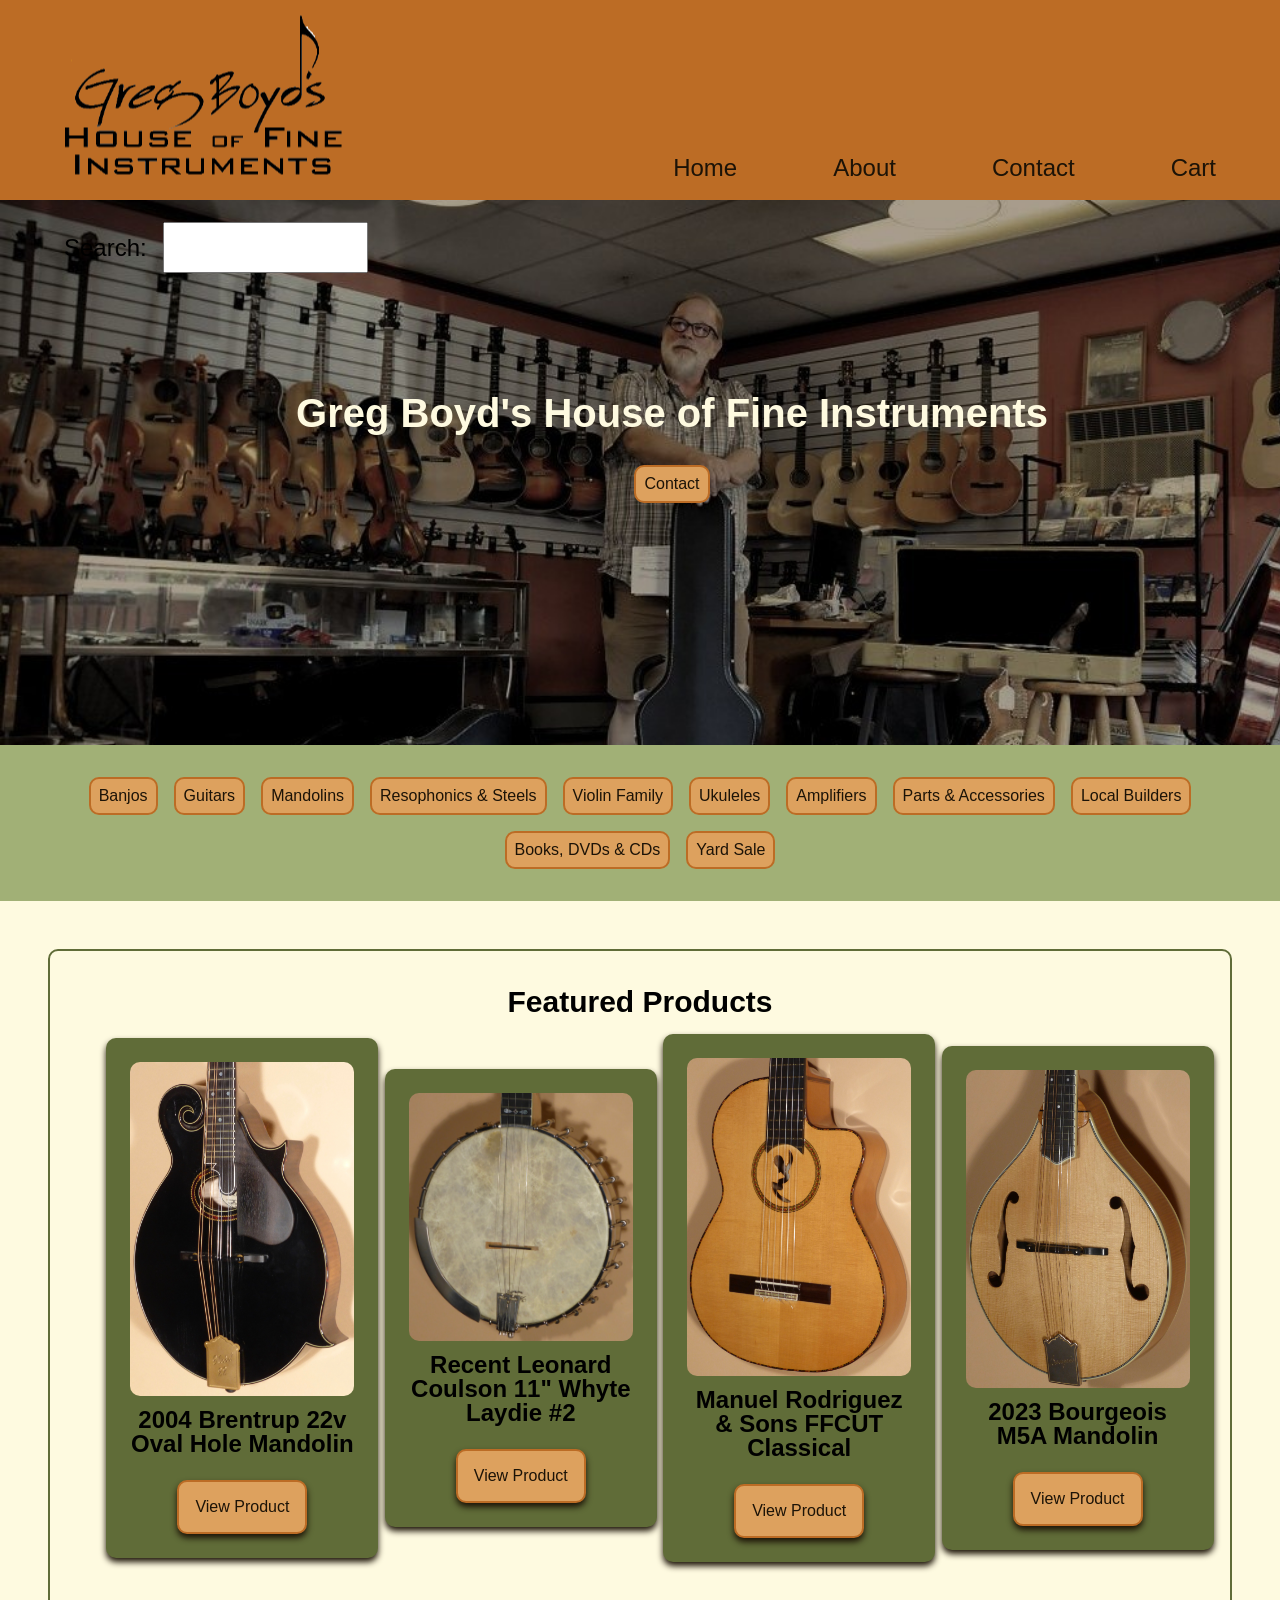
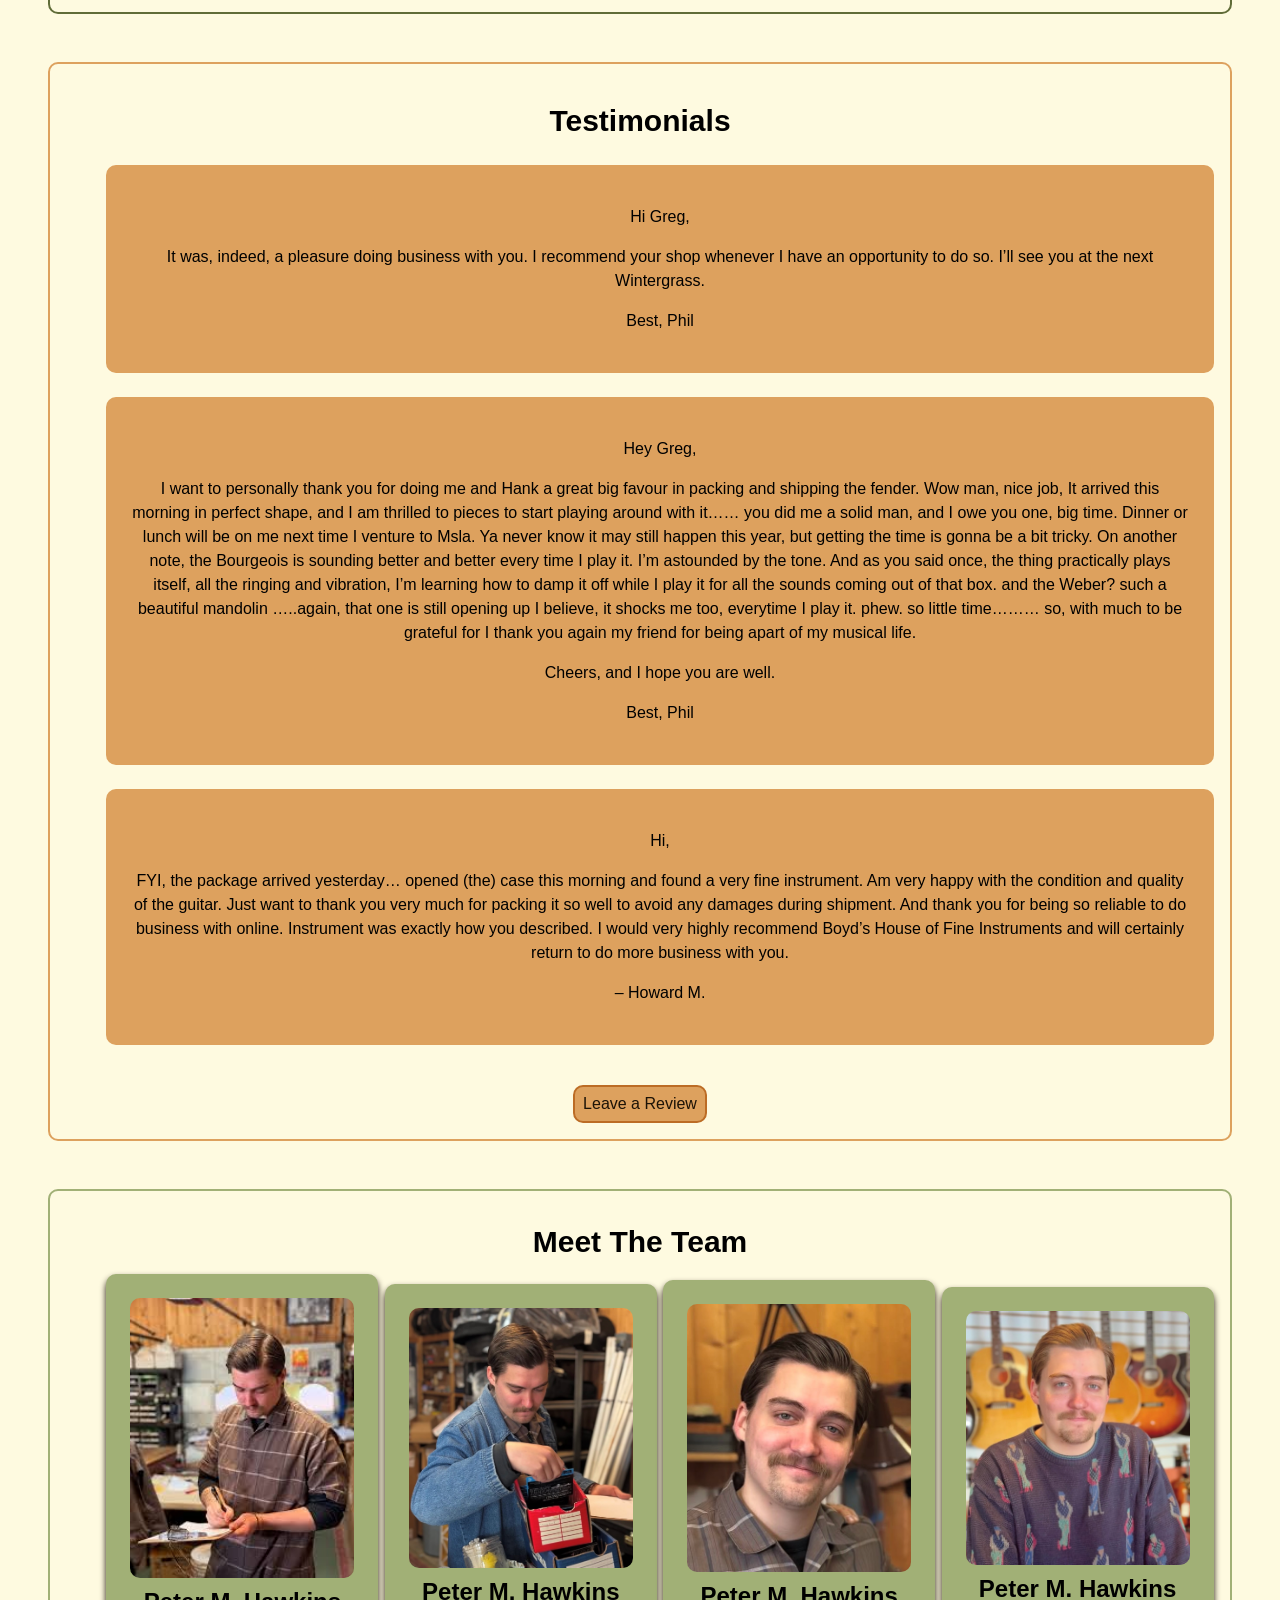
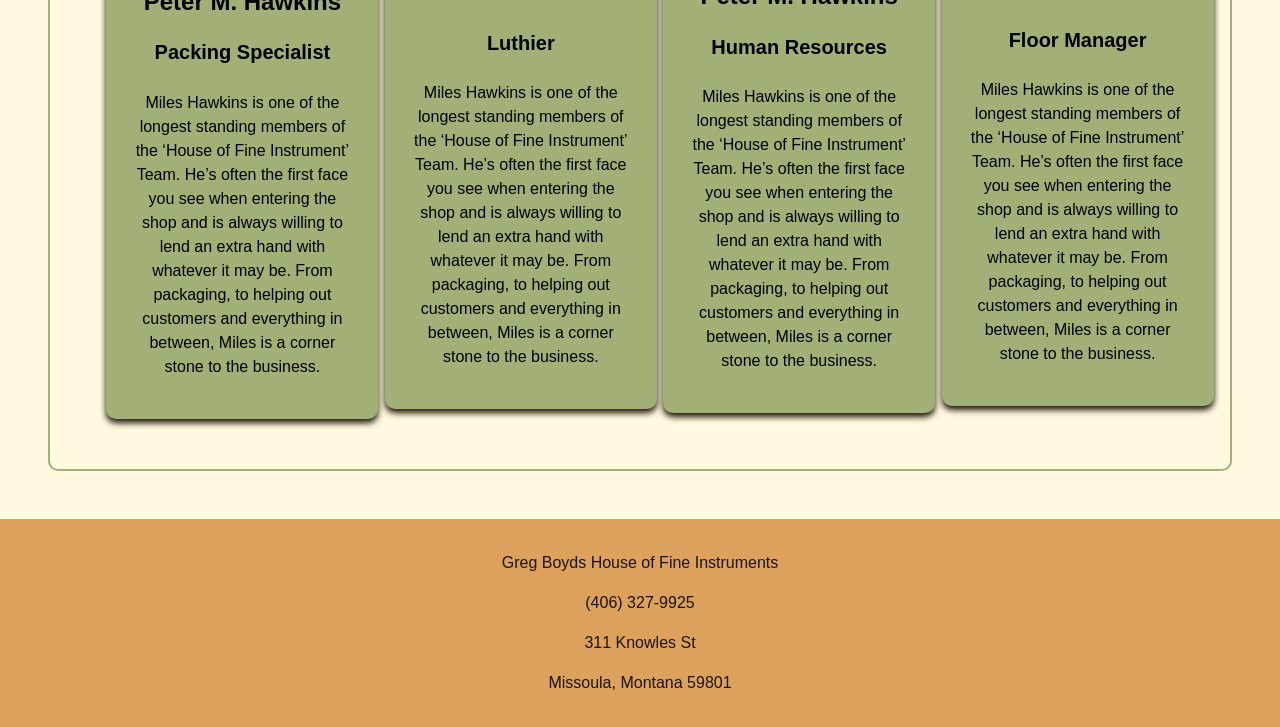
<file: index.html>
<!DOCTYPE html>

<!--why is pages only showing readme-->
<html lang ="en">
  <head> 
    <meta charset="UTF-8" />
    <meta name="viewport" content="width=device-width, initial-scale=1.0" />
    <link rel="stylesheet" href="./styles/styles.css" />
    <title>Home- Greg Boyd's House of Fine Instruements</title>
  </head>
  <body>

    <header id="page-header">
        <a href="/" class="logo">
            <img src="./images/logo 1.svg" width="300px" height="200px" />
        </a>

        <nav id="main-nav">
            <ul>
                <li><a href="./">Home</a></li>
                <li><a href="./">About</a></li>
                <li><a href="./">Contact</a></li>
                <li><a href="./">Cart</a></li>
            </ul>
        </nav>
        <section id="search-bar">
            <label for="search-bar">Search:</label>
            <input type="search" id="search-bar" name="search-bar" />
        </section>
        
    </header>

    <main>
        <section id="hero-image">
            <div>
                <h1 id="display-text">
            Greg Boyd's House of Fine Instruments
                </h1>
            </div>
            <button>Contact</button>
        </section>
      <!--Categories-->
        <nav id="category-nav">
            <ul>
                <button><a href="./">Banjos</a></button>
                <button><a href="./">Guitars</a></button>
                <button><a href="./">Mandolins</a></button>
                <button><a href="./">Resophonics & Steels</a></button>
                <button><a href="./">Violin Family</a></button>
                <button><a href="./">Ukuleles</a></button>
                <button><a href="./">Amplifiers</a></button>
                <button><a href="./">Parts & Accessories</a></button>
                <button><a href="./">Local Builders</a></button>
                <button><a href="./">Books, DVDs & CDs</a></button>
                <button><a href="./">Yard Sale</a></button>
            </ul>
        </nav>
        <!--Featured Products-->
        <section id="featured-products-section">
            <h2>Featured Products</h2>
            <ul id="products-list">
                <li class="product">
                    <img src="./images/Brentrup22VOvalHole80470I-5.jpg" alt="mandolin-image" class="card-img">
                    <article class="card-content">
                        <h3 class="card-title">2004 Brentrup 22v Oval Hole Mandolin</h3>
                        <button class="card-button">View Product</button>
                    </article>
                </li>
                <li class="product">
                    <img src="./images/LeonardCoulson11WhyteLaydieNo2sn653-2.jpg" alt="banjo-image" class="card-img">
                    <article class="card-content">
                        <h3 class="card-title">Recent Leonard Coulson 11" Whyte Laydie #2</h3>
                        <button class="card-button">View Product</button>
                    </article>
                </li>
                <li class="product">
                    <img src="./images/ManuelRodriguezandSonsFFCUT1096-1.jpg" alt="guitar-image" class="card-img">
                    <article class="card-content">
                        <h3 class="card-title">Manuel Rodriguez & Sons FFCUT Classical</h3>
                        <button class="card-button">View Product</button>
                    </article>
                </li>
                <li class="product">
                    <img src="./images/BourgeoisMFAnoM2301033-2.jpg" alt="mandolin-image" class="card-img">
                    <article class="card-content">
                        <h3 class="card-title">2023 Bourgeois M5A Mandolin</h3>
                        <button class="card-button">View Product</button>
                    </article>
                </li>
            </ul>
        </section>
        <section id="testimonials">
            <h2>Testimonials</h2>
            <ul id="cards-list-two">
                <li class="card">
                    <article class="card-content">
                        <p class="card-description">Hi Greg,</p>
                        <p class="card-description">It was, indeed, a pleasure doing business with you.
                            I recommend your shop whenever I have an opportunity to do so.
                            I’ll see you at the next Wintergrass.</p>
                        <p class="card-description">Best, Phil</p>
                    </article>
                </li>
                <li class="card">
                    <article class="card-content">
                        <p class="card-description">Hey Greg,</p>
                        <p class="card-description">I want to personally thank you for doing me and Hank a great big favour in packing and shipping the fender. 
                            Wow man, nice job, It arrived this morning in perfect shape, and I am thrilled to pieces to start playing around with it…… 
                            you did me a solid man, and I owe you one, big time. 
                            Dinner or lunch will be on me next time I venture to Msla. 
                            Ya never know it may still happen this year, but getting the time is gonna be a bit tricky. 
                            On another note, the Bourgeois is sounding better and better every time I play it. 
                            I’m astounded by the tone. And as you said once, the thing practically plays itself, all the ringing and vibration, 
                            I’m learning how to damp it off while I play it for all the sounds coming out of that box. 
                            and the Weber? such a beautiful mandolin …..again, that one is still opening up I believe, it shocks me too, everytime I play it. 
                            phew. so little time……… so, with much to be grateful for I thank you again my friend for being apart of my musical life.</p>
                        <p class="card-description">Cheers, and I hope you are well.</p>
                        <p class="card-description">Best, Phil</p>
                    </article>
                </li>
                <li class="card">
                    
                    <article class="card-content">
                        <p class="card-description">Hi,</p>
                        <p class="card-description">FYI, the package arrived yesterday… opened (the) case this morning and found a very fine instrument.  
                            Am very happy with the condition and quality of the guitar. 
                            Just want to thank you very much for packing it so well to avoid any damages during shipment.
                            And thank you for being so reliable to do business with online.
                            Instrument was exactly how you described.
                            I would very highly recommend Boyd’s House of Fine Instruments and will certainly return to do more business with you.</p>
                        <p class="card-description">– Howard M.</p>
                    </article>
                </li>
            </ul>
            <button><a href="./">Leave a Review</a></button>
        </section>
         <section id="team-section">
            <h2>Meet The Team</h2>
            <ul id="team-list">
                <li class="team-member">
                    <img src="./images/images.jpg" alt="employee image" class="card-img">
                    <article class="card-content">
                        <h3 class="card-title">Peter M. Hawkins</h3>
                        <h4>Packing Specialist</h4>
                        <p>Miles Hawkins is one of the longest standing members of the ‘House of Fine Instrument’ Team. 
                            He’s often the first face you see when entering the shop and is always willing to lend an extra hand with whatever it may be. 
                            From packaging, to helping out customers and everything in between, Miles is a corner stone to the business. </p>
                    </article>
                </li>
                <li class="team-member">
                    <img src="./images/IMG_8482.jpeg" alt="employee image" class="card-img">
                    <article class="card-content">
                        <h3 class="card-title">Peter M. Hawkins</h3>
                        <h4>Luthier</h4>
                        <p>Miles Hawkins is one of the longest standing members of the ‘House of Fine Instrument’ Team. 
                            He’s often the first face you see when entering the shop and is always willing to lend an extra hand with whatever it may be. 
                            From packaging, to helping out customers and everything in between, Miles is a corner stone to the business. </p>
                    </article>
                </li>
                <li class="team-member">
                    <img src="./images/IMG_8483.jpeg" alt="employee image" class="card-img">
                    <article class="card-content">
                        <h3 class="card-title">Peter M. Hawkins</h3>
                        <h4>Human Resources</h4>
                        <p>Miles Hawkins is one of the longest standing members of the ‘House of Fine Instrument’ Team. 
                            He’s often the first face you see when entering the shop and is always willing to lend an extra hand with whatever it may be. 
                            From packaging, to helping out customers and everything in between, Miles is a corner stone to the business. </p>
                    </article>
                </li>
                <li class="team-member">
                    <img src="./images/IMG_8484.jpeg" alt="employee image" class="card-img">
                    <article class="card-content">
                        <h3 class="card-title">Peter M. Hawkins</h3>
                        <h4>Floor Manager</h4>
                        <p>Miles Hawkins is one of the longest standing members of the ‘House of Fine Instrument’ Team. 
                            He’s often the first face you see when entering the shop and is always willing to lend an extra hand with whatever it may be. 
                            From packaging, to helping out customers and everything in between, Miles is a corner stone to the business. </p>
                    </article>
                </li>
            </ul>
        </section>


    </main>
    <footer>
        <p>Greg Boyds House of Fine Instruments</p>
        <p>(406) 327-9925</p>
        <p>311 Knowles St</p>
        <p>Missoula, Montana 59801</p>
    </footer>
  </body>
</file>
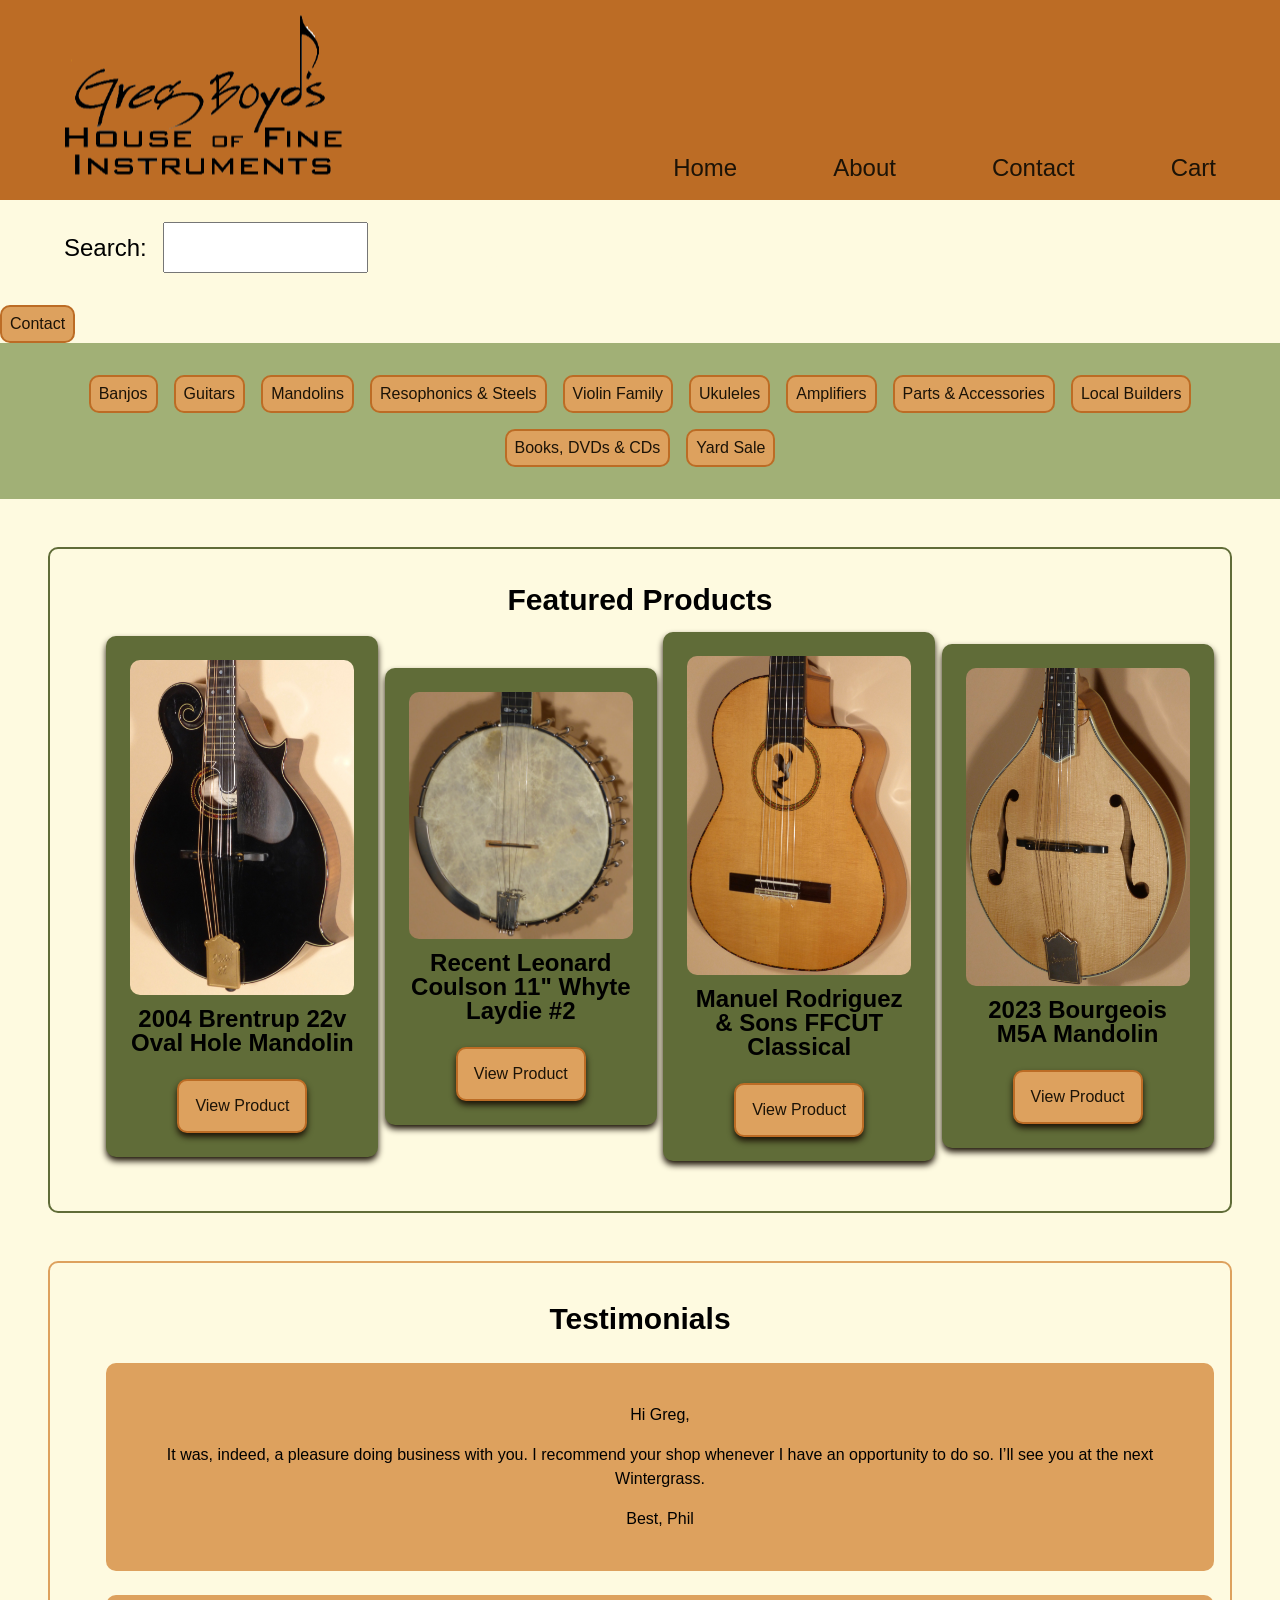
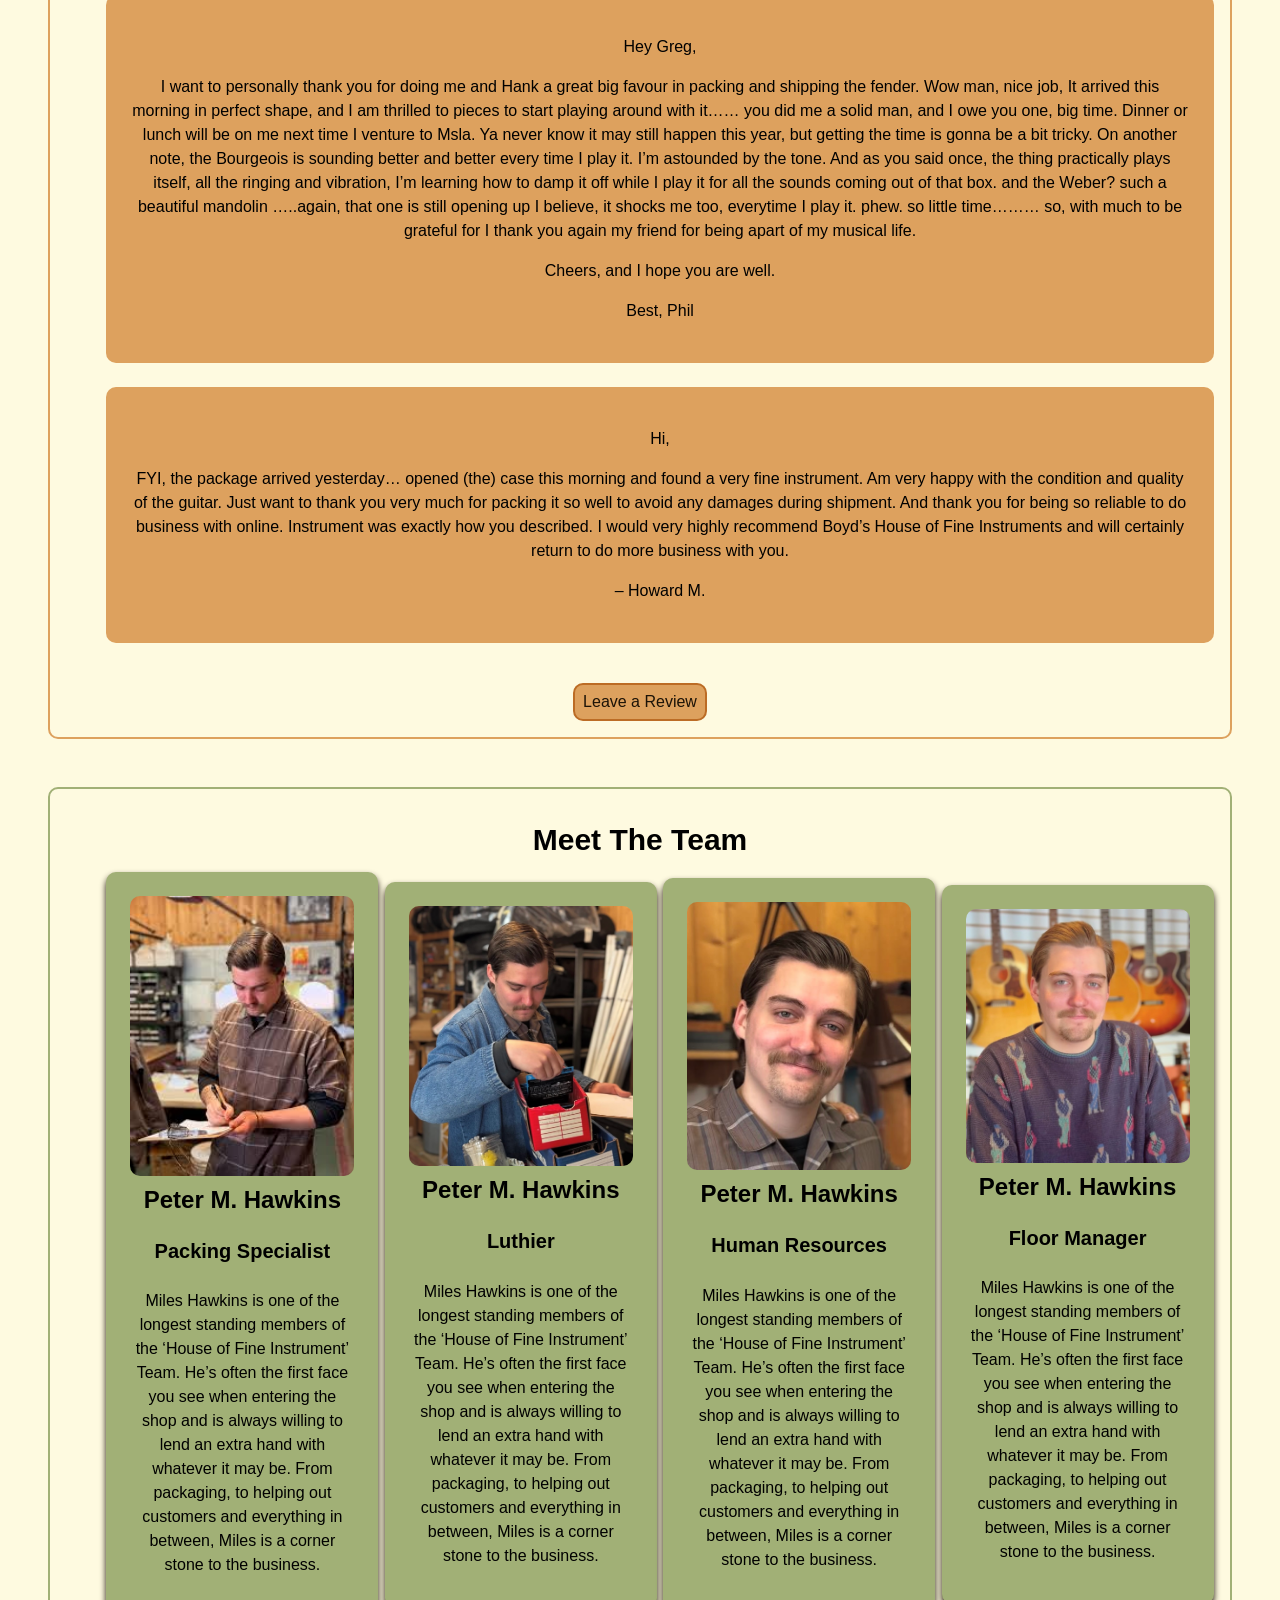
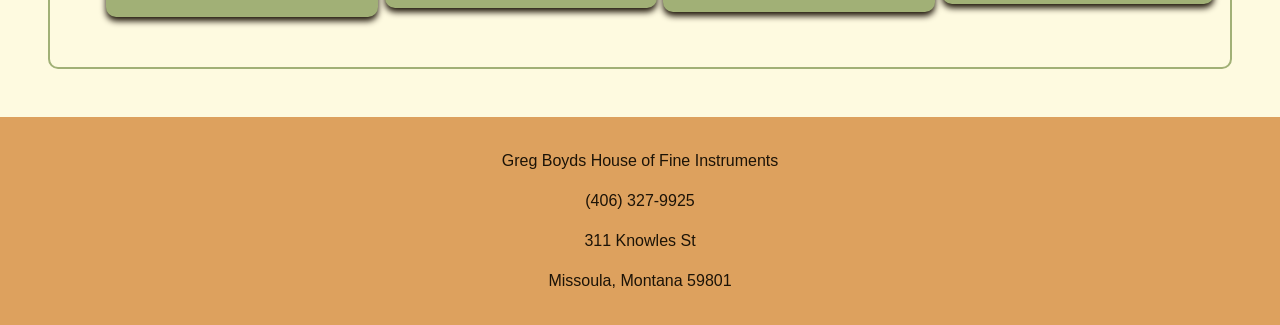
<file: projectone.html>
<!DOCTYPE html>
<html lang ="en">
  <head> 
    <meta charset="UTF-8" />
    <meta name="viewport" content="width=device-width, initial-scale-1.0" />
    <link rel="stylesheet" href="./styles/styles.css" />
    <title>Home- Greg Boyd's House of Fine Instruements</title>
  </head>
  <body>

    <header id="page-header">
        <a href="/" class="logo">
            <img src="./images/logo 1.svg" width="300px" height="200px" />
        </a>

        <nav id="main-nav">
            <ul>
                <li><a href="./">Home</a></li>
                <li><a href="./">About</a></li>
                <li><a href="./">Contact</a></li>
                <li><a href="./">Cart</a></li>
            </ul>
        </nav>
        <section id="search-bar">
            <label for="search-bar">Search:</label>
            <input type="search" id="search-bar" name="search-bar" />
        </section>
        
    </header>

    <main>
        <section class="hero-image">
            <div>
                <h1 id="display-text">
            Greg Boyd's House of Fine Instruments
                </h1>
            </div>
            <button>Contact</button>
        </section>
      <!--Categories-->
        <nav id="category-nav">
            <ul>
                <button><a href="./">Banjos</a></button>
                <button><a href="./">Guitars</a></button>
                <button><a href="./">Mandolins</a></button>
                <button><a href="./">Resophonics & Steels</a></button>
                <button><a href="./">Violin Family</a></button>
                <button><a href="./">Ukuleles</a></button>
                <button><a href="./">Amplifiers</a></button>
                <button><a href="./">Parts & Accessories</a></button>
                <button><a href="./">Local Builders</a></button>
                <button><a href="./">Books, DVDs & CDs</a></button>
                <button><a href="./">Yard Sale</a></button>
            </ul>
        </nav>
        <!--Featured Products-->
        <section id="featured-products-section">
            <h2>Featured Products</h2>
            <ul id="products-list">
                <li class="product">
                    <img src="./images/Brentrup22VOvalHole80470I-5.jpg" alt="mandolin-image" class="card-img">
                    <article class="card-content">
                        <h3 class="card-title">2004 Brentrup 22v Oval Hole Mandolin</h3>
                        <button class="card-button">View Product</button>
                    </article>
                </li>
                <li class="product">
                    <img src="./images/LeonardCoulson11WhyteLaydieNo2sn653-2.jpg" alt="banjo-image" class="card-img">
                    <article class="card-content">
                        <h3 class="card-title">Recent Leonard Coulson 11" Whyte Laydie #2</h3>
                        <button class="card-button">View Product</button>
                    </article>
                </li>
                <li class="product">
                    <img src="./images/ManuelRodriguezandSonsFFCUT1096-1.jpg" alt="guitar-image" class="card-img">
                    <article class="card-content">
                        <h3 class="card-title">Manuel Rodriguez & Sons FFCUT Classical</h3>
                        <button class="card-button">View Product</button>
                    </article>
                </li>
                <li class="product">
                    <img src="./images/BourgeoisMFAnoM2301033-2.jpg" alt="mandolin-image" class="card-img">
                    <article class="card-content">
                        <h3 class="card-title">2023 Bourgeois M5A Mandolin</h3>
                        <button class="card-button">View Product</button>
                    </article>
                </li>
            </ul>
        </section>
        <section id="testimonials">
            <h2>Testimonials</h2>
            <ul id="cards-list-two">
                <li class="card">
                    <article class="card-content">
                        <p class="card-description">Hi Greg,</p>
                        <p class="card-description">It was, indeed, a pleasure doing business with you.
                            I recommend your shop whenever I have an opportunity to do so.
                            I’ll see you at the next Wintergrass.</p>
                        <p class="card-description">Best, Phil</p>
                    </article>
                </li>
                <li class="card">
                    <article class="card-content">
                        <p class="card-description">Hey Greg,</p>
                        <p class="card-description">I want to personally thank you for doing me and Hank a great big favour in packing and shipping the fender. 
                            Wow man, nice job, It arrived this morning in perfect shape, and I am thrilled to pieces to start playing around with it…… 
                            you did me a solid man, and I owe you one, big time. 
                            Dinner or lunch will be on me next time I venture to Msla. 
                            Ya never know it may still happen this year, but getting the time is gonna be a bit tricky. 
                            On another note, the Bourgeois is sounding better and better every time I play it. 
                            I’m astounded by the tone. And as you said once, the thing practically plays itself, all the ringing and vibration, 
                            I’m learning how to damp it off while I play it for all the sounds coming out of that box. 
                            and the Weber? such a beautiful mandolin …..again, that one is still opening up I believe, it shocks me too, everytime I play it. 
                            phew. so little time……… so, with much to be grateful for I thank you again my friend for being apart of my musical life.</p>
                        <p class="card-description">Cheers, and I hope you are well.</p>
                        <p class="card-description">Best, Phil</p>
                    </article>
                </li>
                <li class="card">
                    
                    <article class="card-content">
                        <p class="card-description">Hi,</p>
                        <p class="card-description">FYI, the package arrived yesterday… opened (the) case this morning and found a very fine instrument.  
                            Am very happy with the condition and quality of the guitar. 
                            Just want to thank you very much for packing it so well to avoid any damages during shipment.
                            And thank you for being so reliable to do business with online.
                            Instrument was exactly how you described.
                            I would very highly recommend Boyd’s House of Fine Instruments and will certainly return to do more business with you.</p>
                        <p class="card-description">– Howard M.</p>
                    </article>
                </li>
            </ul>
            <button><a href="./">Leave a Review</a></button>
        </section>
         <section id="team-section">
            <h2>Meet The Team</h2>
            <ul id="team-list">
                <li class="team-member">
                    <img src="./images/images.jpg" alt="employee image" class="card-img">
                    <article class="card-content">
                        <h3 class="card-title">Peter M. Hawkins</h3>
                        <h4>Packing Specialist</h4>
                        <p>Miles Hawkins is one of the longest standing members of the ‘House of Fine Instrument’ Team. 
                            He’s often the first face you see when entering the shop and is always willing to lend an extra hand with whatever it may be. 
                            From packaging, to helping out customers and everything in between, Miles is a corner stone to the business. </p>
                    </article>
                </li>
                <li class="team-member">
                    <img src="./images/IMG_8482.jpeg" alt="employee image" class="card-img">
                    <article class="card-content">
                        <h3 class="card-title">Peter M. Hawkins</h3>
                        <h4>Luthier</h4>
                        <p>Miles Hawkins is one of the longest standing members of the ‘House of Fine Instrument’ Team. 
                            He’s often the first face you see when entering the shop and is always willing to lend an extra hand with whatever it may be. 
                            From packaging, to helping out customers and everything in between, Miles is a corner stone to the business. </p>
                    </article>
                </li>
                <li class="team-member">
                    <img src="./images/IMG_8483.jpeg" alt="employee image" class="card-img">
                    <article class="card-content">
                        <h3 class="card-title">Peter M. Hawkins</h3>
                        <h4>Human Resources</h4>
                        <p>Miles Hawkins is one of the longest standing members of the ‘House of Fine Instrument’ Team. 
                            He’s often the first face you see when entering the shop and is always willing to lend an extra hand with whatever it may be. 
                            From packaging, to helping out customers and everything in between, Miles is a corner stone to the business. </p>
                    </article>
                </li>
                <li class="team-member">
                    <img src="./images/IMG_8484.jpeg" alt="employee image" class="card-img">
                    <article class="card-content">
                        <h3 class="card-title">Peter M. Hawkins</h3>
                        <h4>Floor Manager</h4>
                        <p>Miles Hawkins is one of the longest standing members of the ‘House of Fine Instrument’ Team. 
                            He’s often the first face you see when entering the shop and is always willing to lend an extra hand with whatever it may be. 
                            From packaging, to helping out customers and everything in between, Miles is a corner stone to the business. </p>
                    </article>
                </li>
            </ul>
        </section>


    </main>
    <footer>
        <p>Greg Boyds House of Fine Instruments</p>
        <p>(406) 327-9925</p>
        <p>311 Knowles St</p>
        <p>Missoula, Montana 59801</p>
    </footer>
  </body>
</file>
<file: styles/styles.css>
html {
    font-size: 16px;
    box-sizing: border-box;
    background-color: #FEFAE0;
    font-family:'Lucida Sans', 'Lucida Sans Regular', 'Lucida Grande', 'Lucida Sans Unicode', Geneva, Verdana, sans-serif;
}

body{
    width: 100%;
    margin:0;
}

h1 {
    font-size: 34px;
    font-weight: bolder;
    line-height: 2.5rem; 
    margin-bottom: 1rem;
    color:#FEFAE0;
}

h2 {
    font-size: 30px;
    font-weight: bold;
    line-height: 2rem;
    margin-bottom: .75rem;
}

h3 {
    font-size: 24px;
    font-weight: bold;
    line-height: 1.5rem;
    margin-top: .5rem;
}

h4 {
    font-size: 20px;
    font-weight: bold;
    line-height: 1.5rem;
}

p {
    font-size: 16px;
    font-weight: normal;
    line-height: 1.5rem;
}

a:hover {
    color:#1C1307;
}

button {
    font: inherit;
    padding: .5rem;
    background-color:#DDA15E;
    color:#1C1307;
    border-radius: 10px;
    border: 2px solid #BC6C25;
}

button:hover {
    background-color:#BC6C25;
    color:#1C1307;
}

button a {
    color: #1C1307;
    text-decoration: none;
}

footer {
    background-color: #DDA15E;
    color:#1C1307;
    margin-top:1rem;
    padding: 1rem 3rem;
    text-align: center;
}

#page-header {
    background-color: #BC6C25;
    padding: 0rem 3rem;
    margin: 0;
    position: sticky;
    display:flex;
    justify-content:space-between;
    font-size: 24px;
    flex-wrap:wrap;
    align-items: flex-end;
    top:0px;
    z-index: 100;
    height:200px;
}

nav ul {
    list-style-type: none;
    display: flex;
    gap: 1rem;
    color: #1C1307;
    justify-content: center;
    padding: 0rem 1rem;
    flex-wrap:wrap;
}

#main-nav a{
    color: #1C1307;
    text-decoration: none;
}

#main-nav a:hover {
    color:#FEFAE0;
}

#main-nav ul{
    gap: 6rem;
}

#search-bar {
    display:flex;
    padding: 1rem 1rem;
    gap: 1rem;
    align-items: center;
    flex-wrap: nowrap
}

#category-nav {
    background-color:#a1b076;
    font-size: 16px;
    text-align: center;
    align-items: center;
    padding:1rem;

}


#category-nav li {
    border: 2px solid #BC6C25;
    padding: .5rem .5rem;
    border-radius: 4px;
    margin:0;
}

#hero-image {
    background-image: url(/images/image2.jpg);
    background-size: cover;
    background-position: center;
    background-repeat: no-repeat;
    background-color:#1C1307;
    height: 25vh;
    width: 100%;
    aspect-ratio: 16/4;
    padding: 10rem 2rem;
    text-align: center;
}

#display-text{
    width: 100%;
    margin-bottom: 2rem;
    line-height:2.5rem;
    font-size: 40px;
}

#featured-products-section {
    border: 2px solid #606C38;
    margin:3rem;
    list-style-type: none;
    text-align: center;
    padding:10px;
    border-radius: 10px;

}

#products-list {
    display: flex;
    justify-content: space-evenly;
    align-items: center;
    flex-direction: row;
    flex-wrap:wrap;
}

.product {
   background-color: #606C38 ;
   text-align:center;
   width:20%;
   height:100%;
   padding: 1.5rem;
   margin-bottom: 1.5rem;
   border-radius: 10px;
   box-shadow: 0 4px 6px #1C1307;
   list-style-type: none;
}

.card-img {
    border-radius: 10px;
    width:100%;
    height:auto;
}

.card-button {
    background-color:#DDA15E;
    color:#1C1307;
    padding: 1rem;
    border-radius:10px;
    box-shadow: 0 4px 6px #1C1307;
}

#testimonials {
    border: 2px solid #DDA15E;
    display:flex;
    flex-direction:column;
    text-align: center;
    justify-content: center;
    align-items: center;
    padding:1rem;
    margin:3rem;
    border-radius: 10px;
}

#cards-list {
    padding:3rem;
    flex-direction:column;
}

.card {
   background-color:#DDA15E ;
   text-align:center;
   padding: 1.5rem;
   margin-bottom: 1.5rem;
   border-radius: 10px;
   list-style-type: none;
}

#team-list {
    display: flex;
    justify-content: space-evenly;
    align-items: center;
    flex-direction: row;
    flex-wrap:wrap;
}

.team-member {
   background-color:#a1b076 ;
   text-align:center;
   width:20%;
   height:100%;
   padding: 1.5rem;
   margin-bottom: 1.5rem;
   border-radius: 10px;
   box-shadow: 0 4px 6px #1C1307;
   list-style-type: none;
}

#team-section {
    border: 2px solid #a1b076;
    margin:3rem;
    list-style-type: none;
    text-align: center;
    padding:10px;
    border-radius: 10px;
}
</file>
